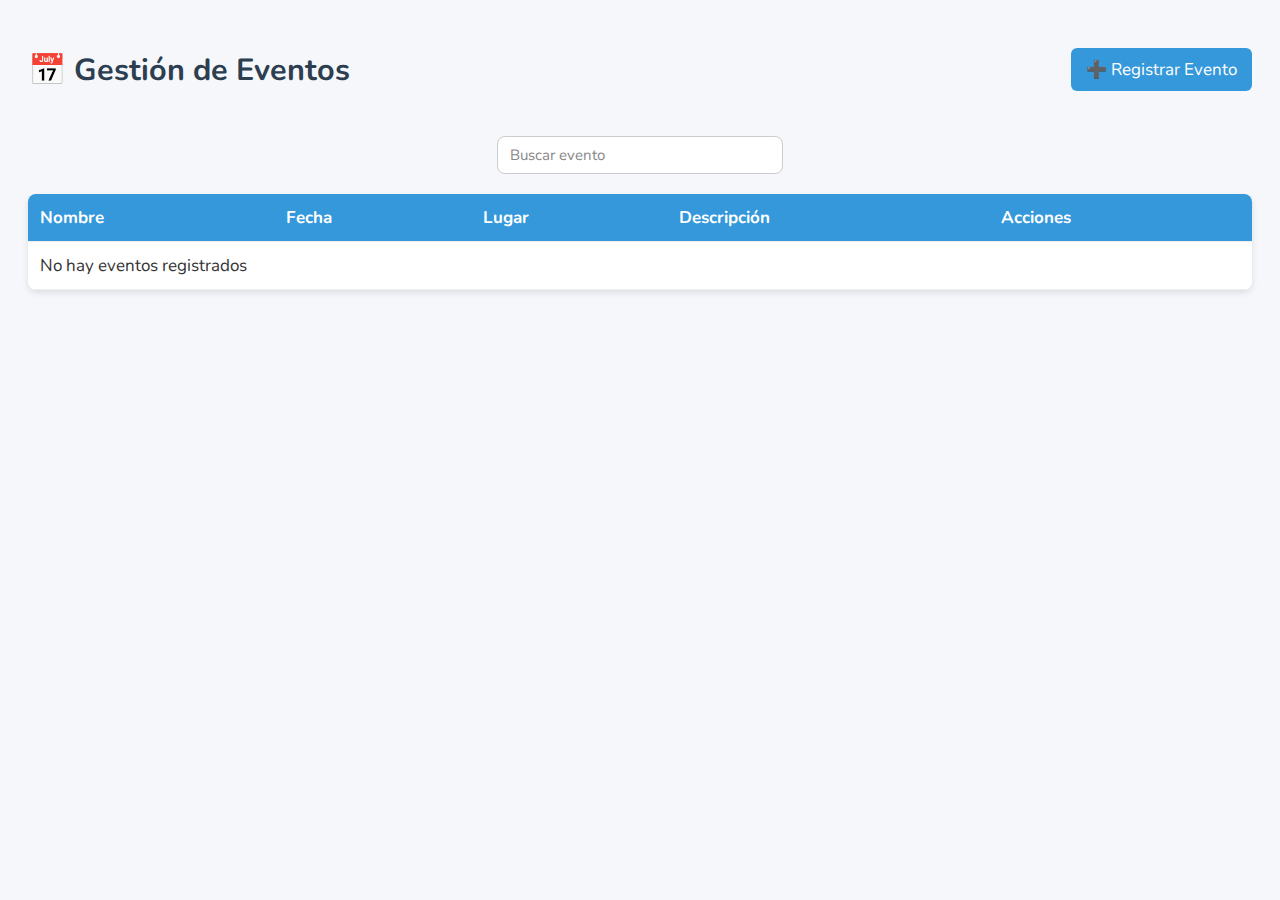
<file: index.html>
<!DOCTYPE html>
<html lang="es">
<head>
  <meta charset="UTF-8">
  <meta name="viewport" content="width=device-width, initial-scale=1.0">
  <link href="https://fonts.googleapis.com/css2?family=Nunito:wght@700&display=swap" rel="stylesheet">
  <title>Gestión de Eventos</title>
  <link rel="stylesheet" href="css/estilos.css">
</head>
<body>
  <header>
    <h1>📅 Gestión de Eventos</h1>
    <nav>
      <a href="registrar.html">➕ Registrar Evento</a>
    </nav>
    
  </header>

  <main>
    <section id="busqueda">
      <input type="text" id="buscar" placeholder="Buscar evento">
    </section>

    <section id="lista-eventos">
      <!-- Aquí se mostrarán los eventos -->
      <table>
        <thead>
          <tr>
            <th>Nombre</th>
            <th>Fecha</th>
            <th>Lugar</th>
            <th>Descripción</th>
            <th>Acciones</th>
          </tr>
        </thead>
        <tbody id="eventos-body">
          <!-- JS insertará filas de eventos aquí -->
        </tbody>
      </table>
    </section>
  </main>

  <script src="js/main.js"></script>
</body>
</html>
</file>
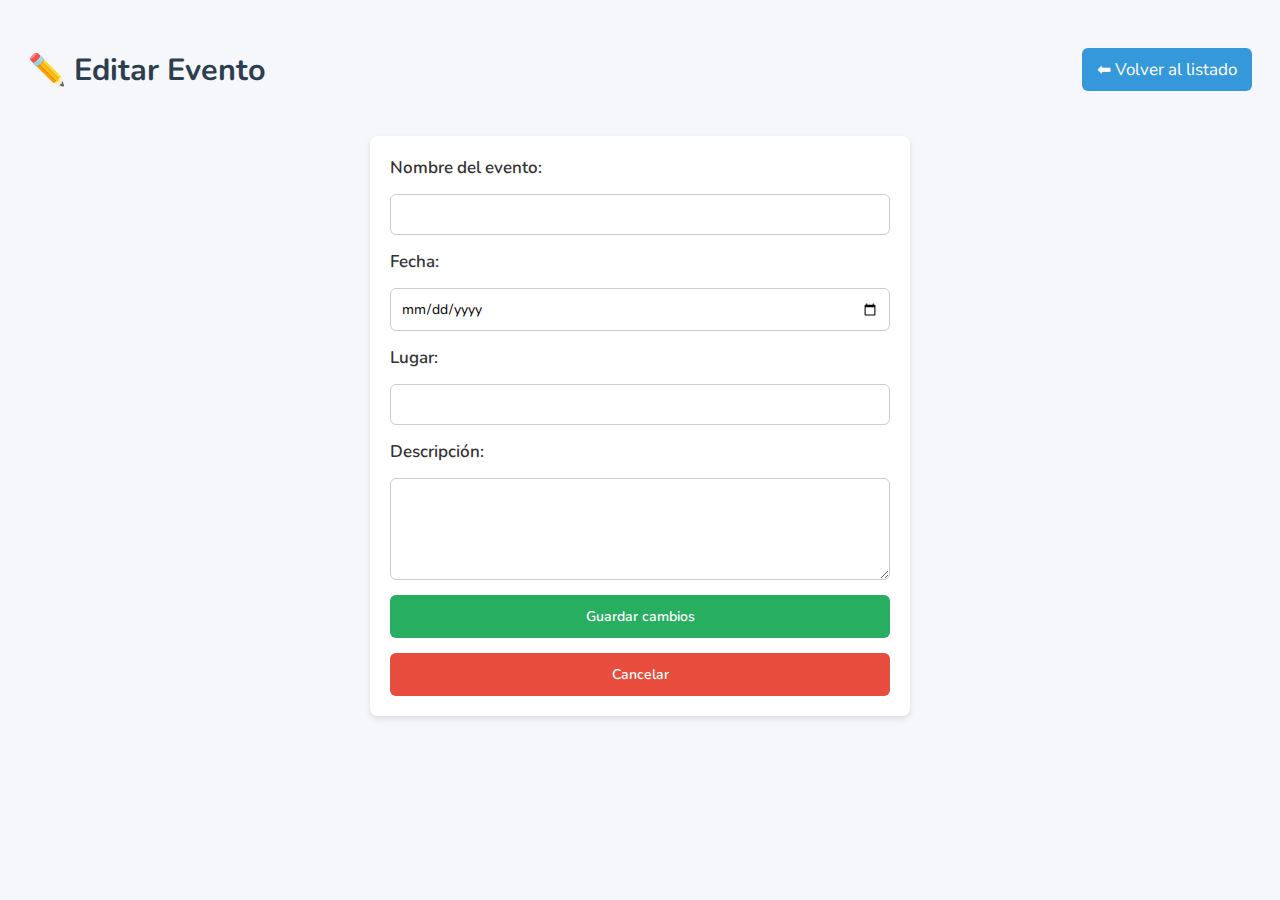
<file: editar.html>
<!DOCTYPE html>
<html lang="es">
<head>
  <meta charset="UTF-8">
  <meta name="viewport" content="width=device-width, initial-scale=1.0">
  <link href="https://fonts.googleapis.com/css2?family=Nunito:wght@700&display=swap" rel="stylesheet">
  <title>Editar Evento</title>
  <link rel="stylesheet" href="css/estilos.css">
  <link rel="stylesheet" href="css/formularios.css">
</head>
<body>
  <header>
    <h1>✏️ Editar Evento</h1>
    <nav>
      <a href="index.html">⬅ Volver al listado</a>
    </nav>
  </header>

  <main>
    <form id="formEditar">
      <input type="hidden" id="id" name="id">

      <label>Nombre del evento:</label>
      <input type="text" id="nombre" name="nombre" required>

      <label>Fecha:</label>
      <input type="date" id="fecha" name="fecha" required>

      <label>Lugar:</label>
      <input type="text" id="lugar" name="lugar" required>

      <label>Descripción:</label>
      <textarea id="descripcion" name="descripcion" required></textarea>

      <button type="submit">Guardar cambios</button>
      <button type="button" onclick="window.location.href='index.html'">Cancelar</button>
    </form>

    <div id="mensaje"></div>
  </main>

  <script src="js/editar.js"></script>
</body>
</html>
</file>
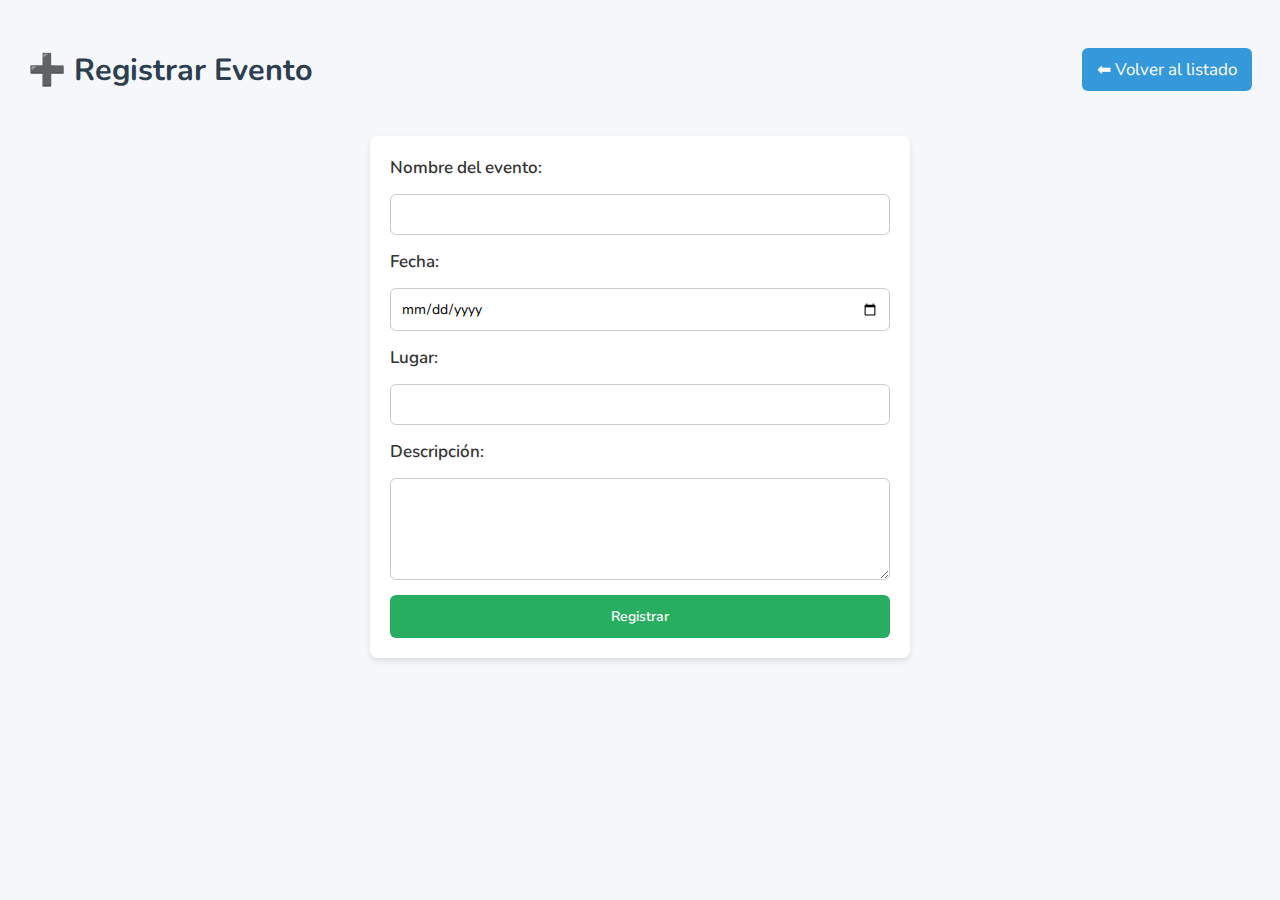
<file: registrar.html>
<!DOCTYPE html>
<html lang="es">
<head>
  <meta charset="UTF-8">
  <meta name="viewport" content="width=device-width, initial-scale=1.0">
  <link href="https://fonts.googleapis.com/css2?family=Nunito:wght@700&display=swap" rel="stylesheet">
  <title>Registrar Evento</title>
  <link rel="stylesheet" href="css/estilos.css">
  <link rel="stylesheet" href="css/formularios.css">
</head>
<body>
  <header>
    <h1>➕ Registrar Evento</h1>
    <nav>
      <a href="index.html">⬅ Volver al listado</a>
    </nav>
  </header>

  <main>
    <form id="formRegistrar">
      <label>Nombre del evento:</label>
      <input type="text" id="nombre" name="nombre" required>

      <label>Fecha:</label>
      <input type="date" id="fecha" name="fecha" required>

      <label>Lugar:</label>
      <input type="text" id="lugar" name="lugar" required>

      <label>Descripción:</label>
      <textarea id="descripcion" name="descripcion" required></textarea>

      <button type="submit">Registrar</button>
    </form>

    <div id="mensaje"></div>
  </main>

  <script src="js/registrar.js"></script>
</body>
</html>
</file>
<file: css/estilos.css>
/* ===== SWITCH ===== */
.switch-container {
  margin-left: 15px;
}

.switch {
  position: relative;
  display: inline-block;
  width: 50px;
  height: 26px;
}

.switch input {
  opacity: 0;
  width: 0;
  height: 0;
}

.slider {
  position: absolute;
  cursor: pointer;
  inset: 0;
  background-color: #ccc;
  border-radius: 26px;
  transition: 0.3s;
}

.slider:before {
  position: absolute;
  content: "";
  height: 20px;
  width: 20px;
  left: 3px;
  bottom: 3px;
  background-color: white;
  border-radius: 50%;
  transition: 0.3s;
}

input:checked + .slider {
  background-color: #3498db;
}

input:checked + .slider:before {
  transform: translateX(24px);
}

/* ===== MODO OSCURO ===== */
body.dark-mode {
  background: #1e1e1e;
  color: #eee;
}

body.dark-mode header {
  background: #2c2c2c;
}

body.dark-mode table {
  background: #2b2b2b;
  color: #eee;
}

body.dark-mode table th {
  background: #444;
}

body.dark-mode form {
  background: #2b2b2b;
  color: #eee;
}

body.dark-mode input,
body.dark-mode textarea {
  background: #333;
  color: #eee;
  border: 1px solid #555;
}

body.dark-mode .search-box {
  background: #2c2c2c;
  box-shadow: 0 0 5px rgba(255,255,255,0.1);
}






#busqueda {
  display: flex;
  justify-content: center;
  margin: 20px 0;
}

#buscar {
  width: 260px;
  padding: 8px 12px;
  font-size: 15px;
  font-family: "Nunito", sans-serif;
  border: 1px solid #ccc;
  border-radius: 8px;
  outline: none;
  background: #fff;
}

#buscar::placeholder {
  color: #888;
}



/* ======== ESTILOS GENERALES ======== */

* {
  font-family: 'Nunito', sans-serif;
  font-size: 17px; /* puedes probar con 16px, 17px o 18px */
}


body {
  background: #f5f7fa;
  color: #333;
  padding: 20px;
}

header {
  display: flex;
  justify-content: space-between;
  align-items: center;
  margin-bottom: 25px;
}

header h1 {
  font-size: 1.8rem;
  color: #2c3e50;
}

header nav a {
  background: #3498db;
  color: #fff;
  padding: 10px 15px;
  border-radius: 6px;
  text-decoration: none;
  transition: 0.3s;
}

header nav a:hover {
  background: #217dbb;
}

/* ======== TABLA DE EVENTOS ======== */
table {
  width: 100%;
  border-collapse: collapse;
  background: #fff;
  border-radius: 8px;
  overflow: hidden;
  box-shadow: 0 3px 6px rgba(0,0,0,0.1);
}

table th, table td {
  padding: 12px;
  text-align: left;
  border-bottom: 1px solid #eee;
}

table th {
  background: #3498db;
  color: #fff;
}

table td button {
  background: none;
  border: none;
  cursor: pointer;
  font-size: 14px;
  margin-right: 8px;
}

table td button:hover {
  text-decoration: underline;
}
/* ======== BARRA DE BÚSQUEDA ======== */
#busqueda {
  margin: 20px 0;
  text-align: center;
}

.search-box {
  display: inline-block;
  width: 60%;
  position: relative;
}

.search-box input {
  width: 100%;
  padding: 12px 15px;
  border: 1px solid #ccc;
  border-radius: 25px;
  font-size: 15px;
  outline: none;
  transition: all 0.3s ease;
  box-shadow: 0 2px 5px rgba(0,0,0,0.05);
}

.search-box input:focus {
  border-color: #3498db;
  box-shadow: 0 0 8px rgba(52,152,219,0.5);
}
</file>
<file: css/formularios.css>
* {
  font-family: 'Nunito', sans-serif;
  font-size: 17px; /* puedes probar con 16px, 17px o 18px */
}


form {
  background: #fff;
  padding: 20px;
  border-radius: 8px;
  max-width: 500px;
  margin: 0 auto;
  box-shadow: 0 3px 6px rgba(0,0,0,0.1);
  display: flex;
  flex-direction: column;
  gap: 15px;
}

form label {
  font-weight: 600;
}

form input, form textarea {
  padding: 10px;
  border: 1px solid #ccc;
  border-radius: 6px;
  font-size: 14px;
}

form textarea {
  resize: vertical;
  min-height: 80px;
}

form button {
  padding: 12px;
  border: none;
  border-radius: 6px;
  cursor: pointer;
  font-weight: 600;
  font-size: 14px;
}

form button[type="submit"] {
  background: #27ae60;
  color: white;
}

form button[type="submit"]:hover {
  background: #1e874b;
}

form button[type="button"] {
  background: #e74c3c;
  color: white;
}

form button[type="button"]:hover {
  background: #c0392b;
}
</file>
